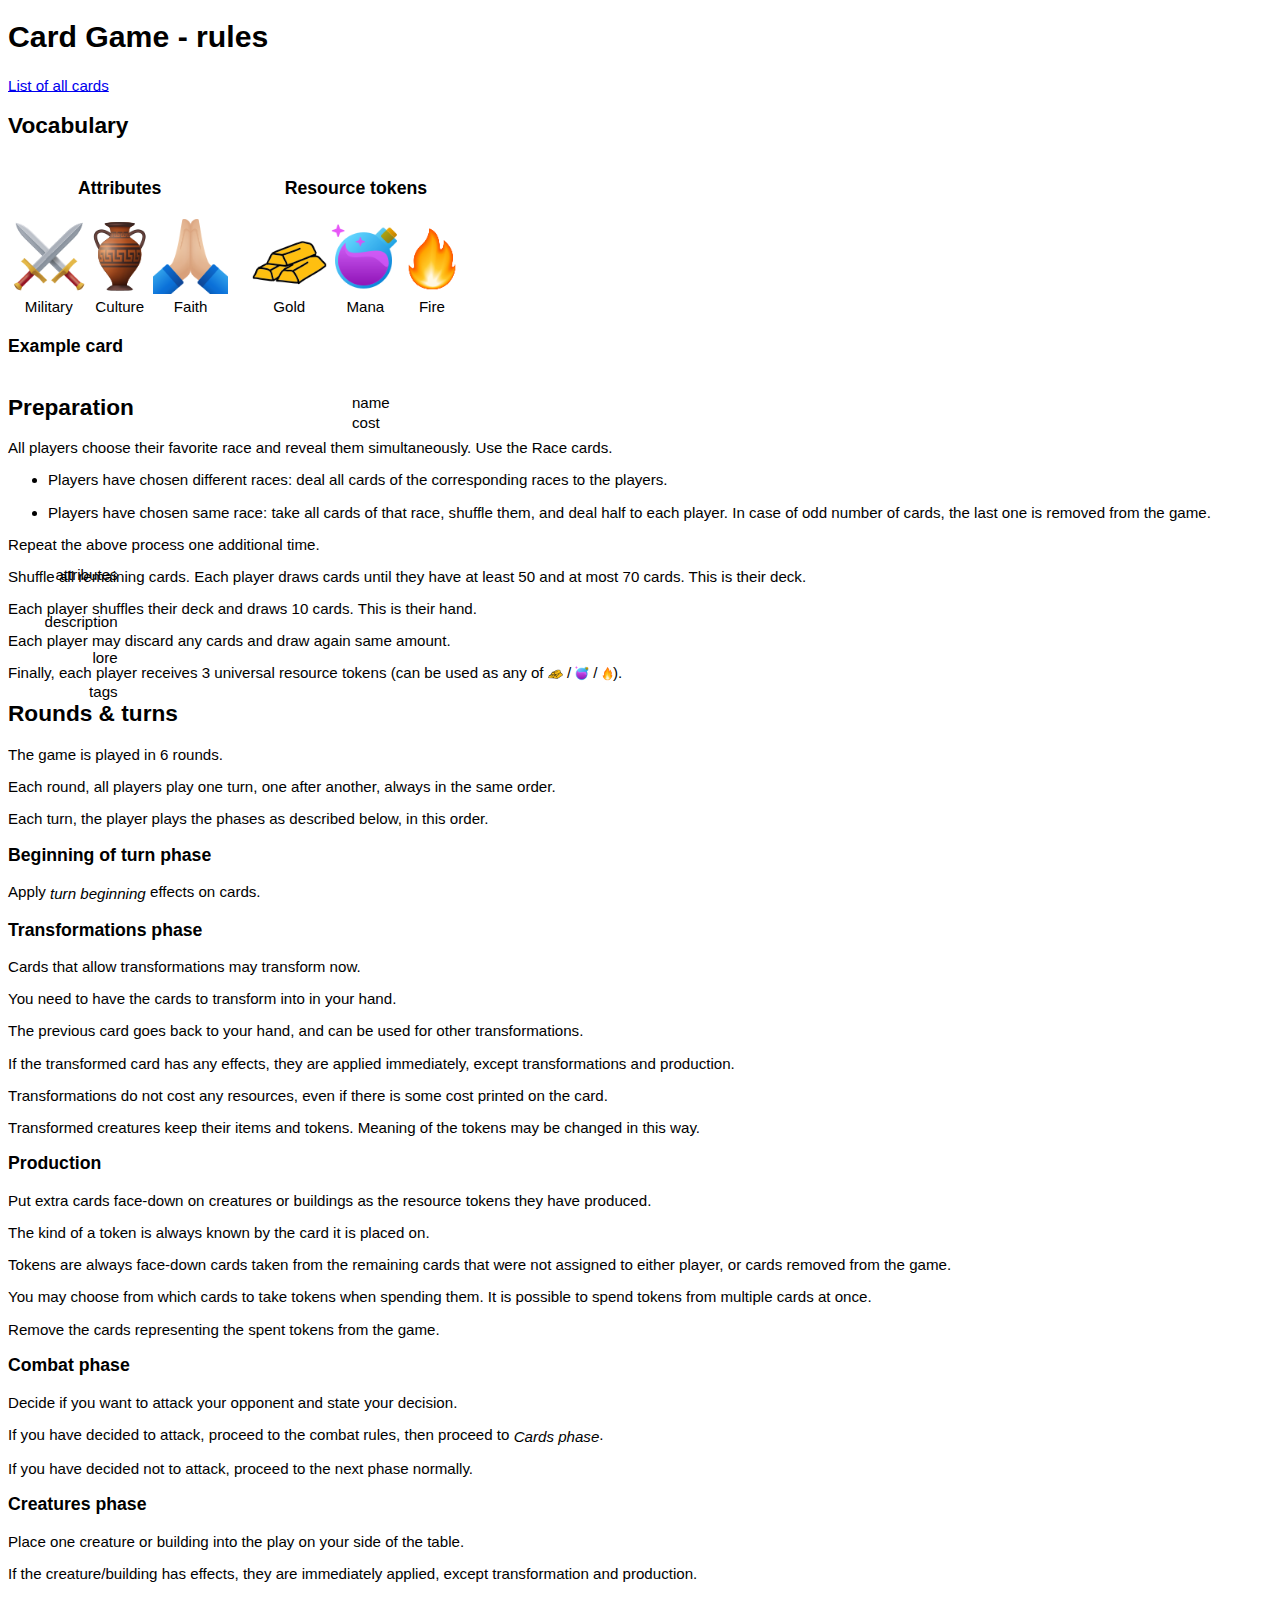
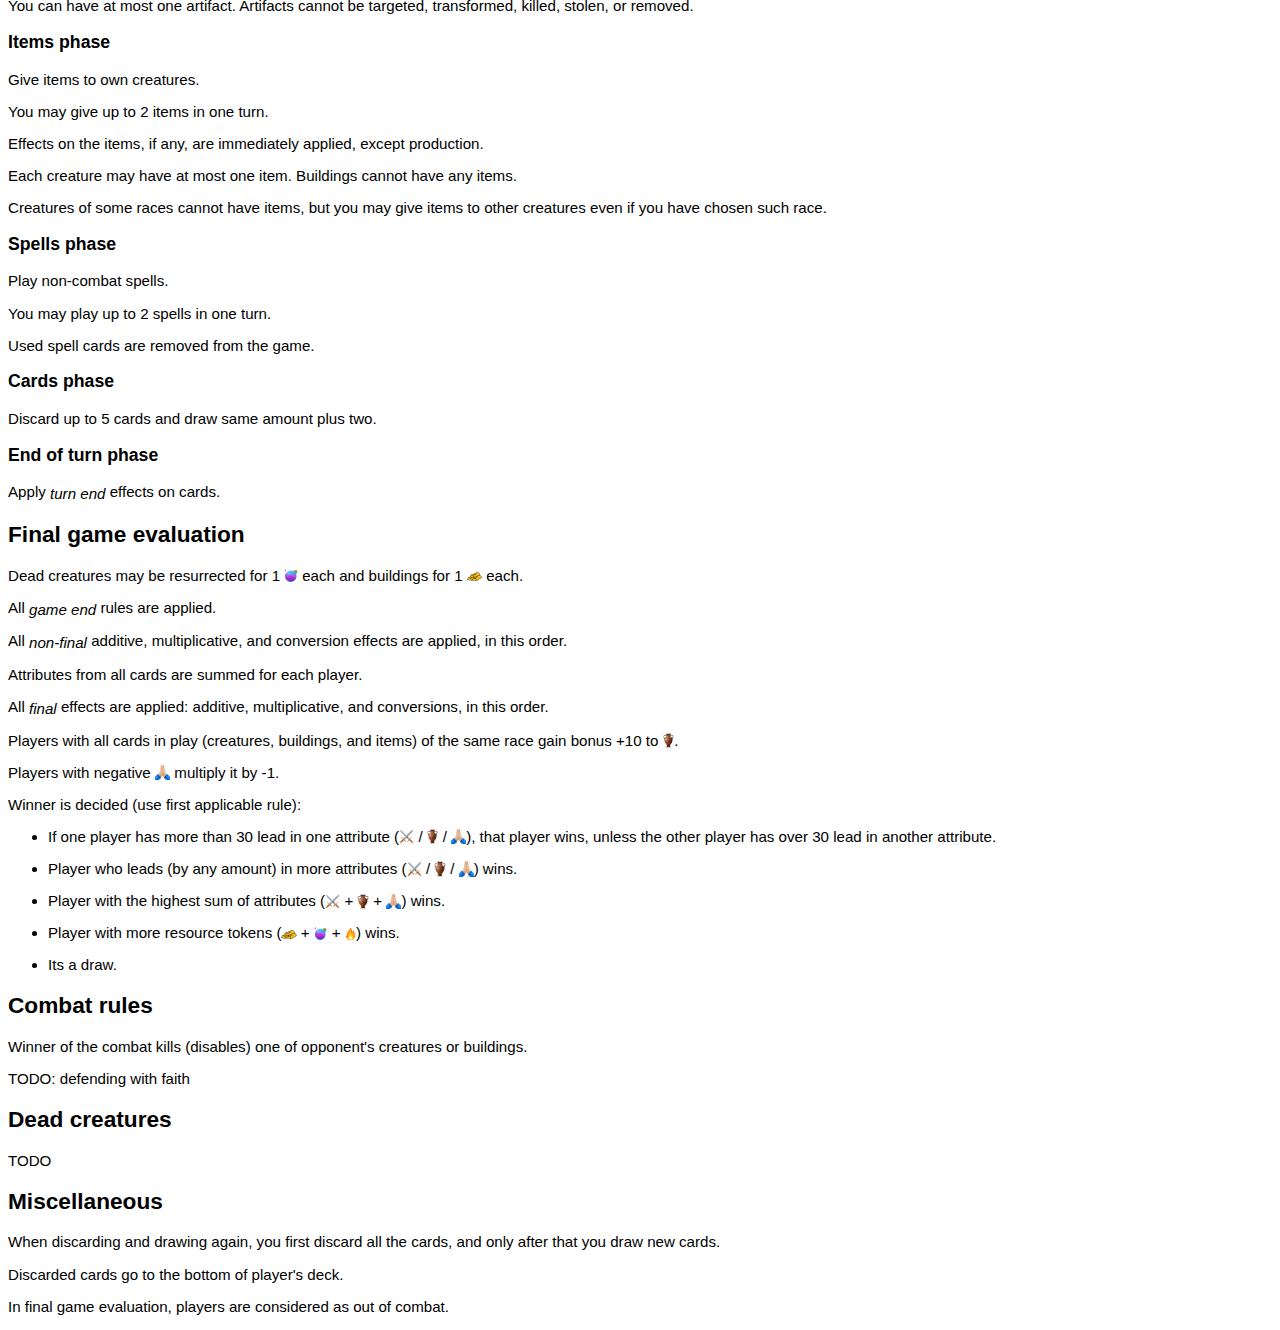
<file: docs/index.html>
<!DOCTYPE html>
<html lang="en">
<head>
	<meta charset="UTF-8">
	<title>Cards Game - Rules</title>
	<link rel="stylesheet" href="common.css">
	<link rel="stylesheet" href="index.css">
	<script src="https://d3js.org/d3.v7.min.js"></script>
	<script src="common.js"></script>
	<script src="index.js"></script>
</head>
<body>

<h1>Card Game - rules</h1>
<p><a href="cards.html">List of all cards</a>

<h2>Vocabulary</h2>

<table>
<tr>
<td colspan=3><h3>Attributes</h3>
<td rowspan=3><div style="width:1em"></div>
<td colspan=3><h3>Resource tokens</h3>
</tr>
<tr>
<td><img src="media/military.png" alt="military">
<td><img src="media/culture.png" alt="culture">
<td><img src="media/faith.png" alt="faith">
<td><img src="media/gold.png" alt="gold">
<td><img src="media/mana.png" alt="mana">
<td><img src="media/fire.png" alt="fire">
</tr>
<tr>
<td>Military
<td>Culture
<td>Faith
<td>Gold
<td>Mana
<td>Fire
</tr>
</table>

<h3>Example card</h3>
<div class="examplecard_container">
<div class="examplecard_card"><div class="card" data-card-id="balrog"></div></div>
<div class="examplecard_name examplecard_right">name</div>
<div class="examplecard_cost examplecard_right">cost</div>
<div class="examplecard_attributes examplecard_left">attributes</div>
<div class="examplecard_description examplecard_left">description</div>
<div class="examplecard_lore examplecard_left">lore</div>
<div class="examplecard_tags examplecard_left">tags</div>
</div>


<h2>Preparation</h2>
<p>All players choose their favorite race and reveal them simultaneously. Use the Race cards.
<p><ul>
<li><p>Players have chosen different races: deal all cards of the corresponding races to the players.
<li><p>Players have chosen same race: take all cards of that race, shuffle them, and deal half to each player. In case of odd number of cards, the last one is removed from the game.
</ul>
<p>Repeat the above process one additional time.
<p>Shuffle all remaining cards. Each player draws cards until they have at least 50 and at most 70 cards. This is their deck.
<p>Each player shuffles their deck and draws 10 cards. This is their hand.
<p>Each player may discard any cards and draw again same amount.
<p>Finally, each player receives 3 universal resource tokens (can be used as any of <img src="media/gold.png" alt="gold"> / <img src="media/mana.png" alt="mana"> / <img src="media/fire.png" alt="fire">).


<h2>Rounds &amp; turns</h2>
<p>The game is played in 6 rounds.
<p>Each round, all players play one turn, one after another, always in the same order.
<p>Each turn, the player plays the phases as described below, in this order.

<h3>Beginning of turn phase</h3>
<p>Apply <i>turn beginning</i> effects on cards.

<h3>Transformations phase</h3>
<p>Cards that allow transformations may transform now.
<p>You need to have the cards to transform into in your hand.
<p>The previous card goes back to your hand, and can be used for other transformations.
<p>If the transformed card has any effects, they are applied immediately, except transformations and production.
<p>Transformations do not cost any resources, even if there is some cost printed on the card.
<p>Transformed creatures keep their items and tokens. Meaning of the tokens may be changed in this way.

<h3>Production</h3>
<p>Put extra cards face-down on creatures or buildings as the resource tokens they have produced.
<p>The kind of a token is always known by the card it is placed on.
<p>Tokens are always face-down cards taken from the remaining cards that were not assigned to either player, or cards removed from the game.
<p>You may choose from which cards to take tokens when spending them. It is possible to spend tokens from multiple cards at once.
<p>Remove the cards representing the spent tokens from the game.

<h3>Combat phase</h3>
<p>Decide if you want to attack your opponent and state your decision.
<p>If you have decided to attack, proceed to the combat rules, then proceed to <i>Cards phase</i>.
<p>If you have decided not to attack, proceed to the next phase normally.

<h3>Creatures phase</h3>
<p>Place one creature or building into the play on your side of the table.
<p>If the creature/building has effects, they are immediately applied, except transformation and production.
<p>You can have at most one artifact. Artifacts cannot be targeted, transformed, killed, stolen, or removed.

<h3>Items phase</h3>
<p>Give items to own creatures.
<p>You may give up to 2 items in one turn.
<p>Effects on the items, if any, are immediately applied, except production.
<p>Each creature may have at most one item. Buildings cannot have any items.
<p>Creatures of some races cannot have items, but you may give items to other creatures even if you have chosen such race.

<h3>Spells phase</h3>
<p>Play non-combat spells.
<p>You may play up to 2 spells in one turn.
<p>Used spell cards are removed from the game.

<h3>Cards phase</h3>
<p>Discard up to 5 cards and draw same amount plus two.

<h3>End of turn phase</h3>
<p>Apply <i>turn end</i> effects on cards.


<h2>Final game evaluation</h2>
<p>Dead creatures may be resurrected for 1 <img src="media/mana.png" alt="mana"> each and buildings for 1 <img src="media/gold.png" alt="gold"> each.
<p>All <i>game end</i> rules are applied.
<p>All <i>non-final</i> additive, multiplicative, and conversion effects are applied, in this order.
<p>Attributes from all cards are summed for each player.
<p>All <i>final</i> effects are applied: additive, multiplicative, and conversions, in this order.
<p>Players with all cards in play (creatures, buildings, and items) of the same race gain bonus +10 to <img src="media/culture.png" alt="Culture">.
<p>Players with negative <img src="media/faith.png" alt="Faith"> multiply it by -1.
<p>Winner is decided (use first applicable rule):
<p><ul>
<li><p>If one player has more than 30 lead in one attribute (<img src="media/military.png" alt="M"> / <img src="media/culture.png" alt="C"> / <img src="media/faith.png" alt="F">), that player wins, unless the other player has over 30 lead in another attribute.
<li><p>Player who leads (by any amount) in more attributes (<img src="media/military.png" alt="M"> / <img src="media/culture.png" alt="C"> / <img src="media/faith.png" alt="F">) wins.
<li><p>Player with the highest sum of attributes (<img src="media/military.png" alt="M"> + <img src="media/culture.png" alt="C"> + <img src="media/faith.png" alt="F">) wins.
<li><p>Player with more resource tokens (<img src="media/gold.png" alt="G"> + <img src="media/mana.png" alt="M"> + <img src="media/fire.png" alt="F">) wins.
<li><p>Its a draw.
</ul>


<h2>Combat rules</h2>
<p>Winner of the combat kills (disables) one of opponent's creatures or buildings.
<p>TODO: defending with faith


<h2>Dead creatures</h2>
<p>TODO


<h2>Miscellaneous</h2>
<p>When discarding and drawing again, you first discard all the cards, and only after that you draw new cards.
<p>Discarded cards go to the bottom of player's deck.
<p>In final game evaluation, players are considered as out of combat.

</body>
</html>
</file>
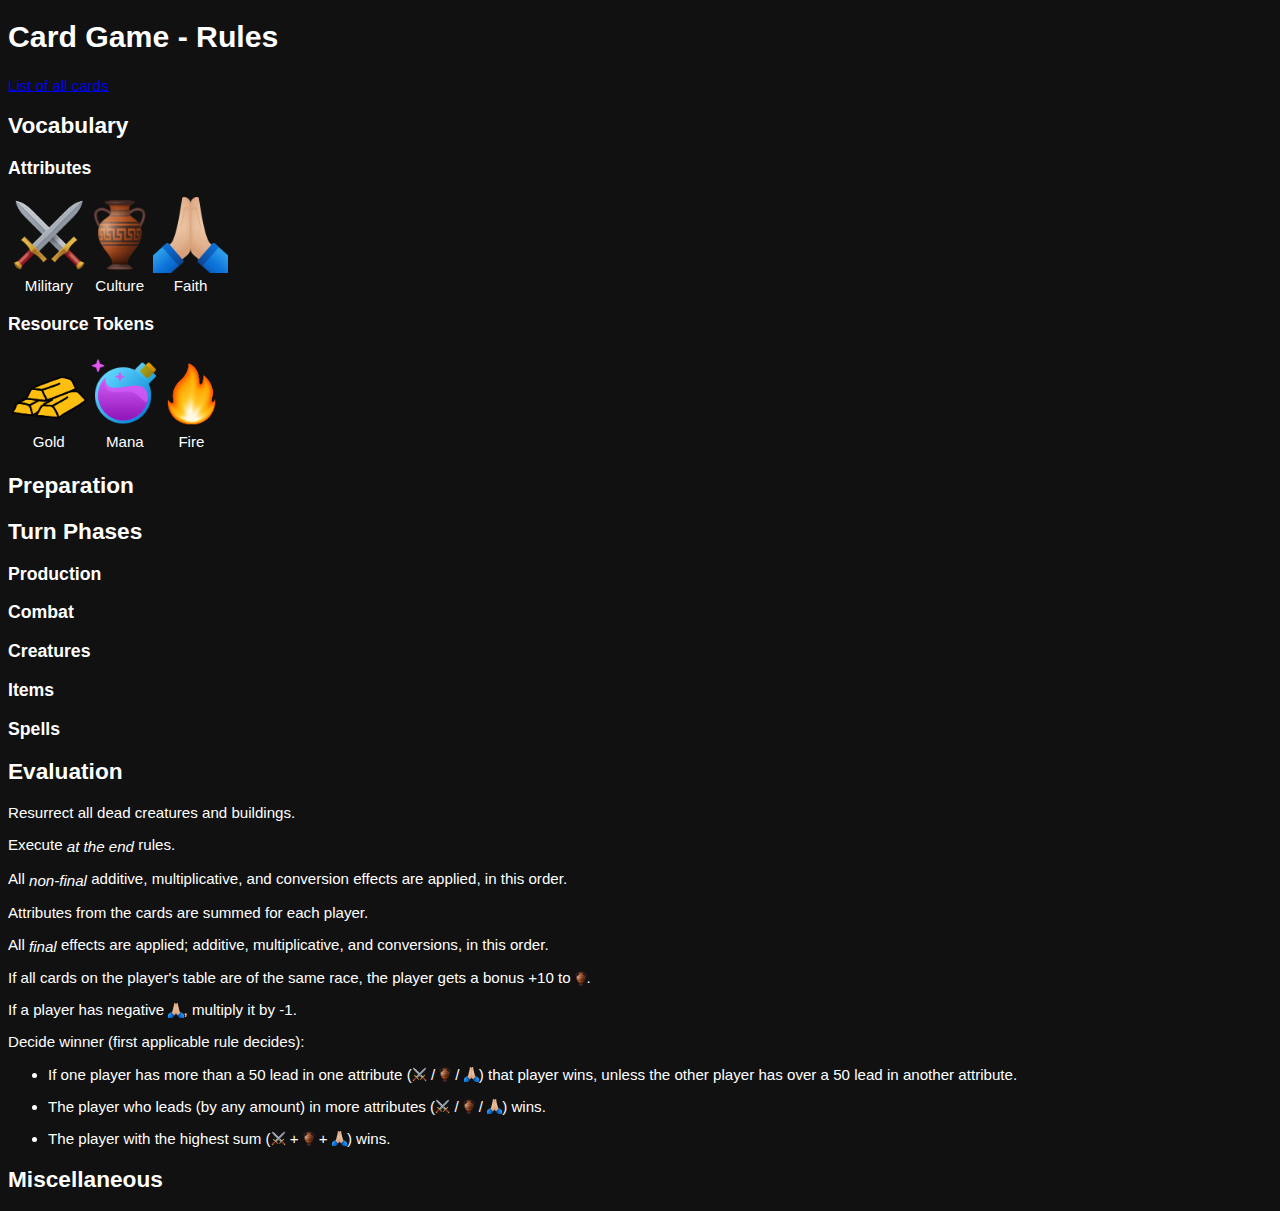
<file: public/index.html>
<!DOCTYPE html>
<html lang="en">
<head>
	<meta charset="UTF-8">
	<title>Cards Game - Rules</title>
	<link rel="stylesheet" href="common.css">
	<link rel="stylesheet" href="index.css">
	<script src="https://d3js.org/d3.v7.min.js"></script>
	<script src="common.js"></script>
	<script src="index.js"></script>
</head>
<body>

<h1>Card Game - Rules</h1>
<p><a href="cards.html">List of all cards</a>

<h2>Vocabulary</h2>

<h3>Attributes</h3>
<table>
<tr>
<td><img src="media/military.png" alt="military">
<td><img src="media/culture.png" alt="culture">
<td><img src="media/faith.png" alt="faith">
</tr>
<tr>
<td>Military
<td>Culture
<td>Faith
</tr>
</table>

<h3>Resource Tokens</h3>
<table>
<tr>
<td><img src="media/gold.png" alt="gold">
<td><img src="media/mana.png" alt="mana">
<td><img src="media/fire.png" alt="fire">
</tr>
<tr>
<td>Gold
<td>Mana
<td>Fire
</tr>
</table>


<h2>Preparation</h2>


<h2>Turn Phases</h2>

<h3>Production</h3>

<h3>Combat</h3>

<h3>Creatures</h3>

<h3>Items</h3>

<h3>Spells</h3>


<h2>Evaluation</h2>
<p>Resurrect all dead creatures and buildings.
<p>Execute <i>at the end</i> rules.
<p>All <i>non-final</i> additive, multiplicative, and conversion effects are applied, in this order.
<p>Attributes from the cards are summed for each player.
<p>All <i>final</i> effects are applied; additive, multiplicative, and conversions, in this order.
<p>If all cards on the player's table are of the same race, the player gets a bonus +10 to <img src="media/culture.png" alt="Culture">.
<p>If a player has negative <img src="media/faith.png" alt="Faith">, multiply it by -1.
<p>Decide winner (first applicable rule decides):
<ul>
<li><p>If one player has more than a 50 lead in one attribute (<img src="media/military.png" alt="M"> / <img src="media/culture.png" alt="C"> / <img src="media/faith.png" alt="F">) that player wins, unless the other player has over a 50 lead in another attribute.
<li><p>The player who leads (by any amount) in more attributes (<img src="media/military.png" alt="M"> / <img src="media/culture.png" alt="C"> / <img src="media/faith.png" alt="F">) wins.
<li><p>The player with the highest sum (<img src="media/military.png" alt="M"> + <img src="media/culture.png" alt="C"> + <img src="media/faith.png" alt="F">) wins.
</ul>


<h2>Miscellaneous</h2>



</body>
</html>
</file>
<file: docs/common.css>
@font-face {
	font-family: cardFontDefault;
	src: url('https://fonts.cdnfonts.com/s/46658/Manrope-Regular.woff');
}

@font-face {
	font-family: cardFontName;
	src: url('https://fonts.cdnfonts.com/s/96456/TT Prosto Sans Trial Bold.woff');
}

@font-face {
	font-family: cardFontLore;
	src: url('https://fonts.gstatic.com/s/indieflower/v17/m8JVjfNVeKWVnh3QMuKkFcZVaUuH.woff2');
}

@font-face {
	font-family: cardFontTags;
	src: url('https://fonts.cdnfonts.com/s/96299/DeckardRegular_1_.woff');
}

:root {
	--back-color: rgba(250, 235, 215, 0.75);
	--box-shadow: 0 0 0.3mm 0.2mm gray;
}

* {
	vertical-align: middle
}

.card {
	display: block;
	position: relative;
	width: 60mm;
	line-height: 1.15;
	overflow: hidden;
	color: black;
	background-color: rgb(17, 17, 17);
	font-family: cardFontDefault;
}

.card .container {
	position: relative;
	width: 54mm;
	height: 83mm;
	margin: 3mm auto;
	padding: 0mm;
	border: 0.2mm solid white;
	border-radius: 2mm;
	background-image: url("media/background.jpg");
	background-repeat: repeat;
	background-size: 20mm 20mm;
	overflow: hidden;
}

.card div.picture {
	width: 54mm;
	height: 54mm;
	line-height: 50mm;
	text-align: center;
	color: white;
}

.card div.picture img {
	width: 100%;
	height: 100%;
	object-fit: cover;
	border-radius: 2mm;
}

.card div.name {
	position: absolute;
	right: 2.5mm;
	top: 2mm;
	padding: 1mm 4mm;
	border-radius: 1mm;
	background-color: var(--back-color);
	box-shadow: var(--box-shadow);
	font-family: cardFontName;
	font-size: 3mm;
	text-align: center;
}

.card div.name::before, .card div.name::after {
	content: "";
	position: absolute;
	width: 2.45mm;
	top: 0.2mm;
	bottom: 0.2mm;
	border-radius: 0.75mm;
	background: url("media/gem.png") no-repeat;
	background-size: 5mm 5mm;
	opacity: 0.6;
}

.card div.name::before {
	left: 0mm;
	background-position: right;
}

.card div.name::after {
	right: 0mm;
	background-position: left;
}

.card div.costs {
	position: absolute;
	right: 2.5mm;
	top: 8.3mm;
	padding: 0.2mm 1.2mm;
	border-radius: 1mm;
	background-color: var(--back-color);
	box-shadow: var(--box-shadow);
	font-size: 3mm;
	text-align: center;
}

.card div.stats {
	position: absolute;
	left: 2.5mm;
	bottom: 31.2mm;
	padding: 0.2mm 1.2mm;
	border-radius: 1mm;
	background-color: var(--back-color);
	box-shadow: var(--box-shadow);
	font-size: 3mm;
	text-align: center;
}

.card div.box {
	position: absolute;
	left: 0.5mm;
	right: 0.5mm;
	top: 54mm;
	bottom: 3.75mm;
	padding: 0.5mm 1.5mm;
	border-radius: 2mm;
	background-color: var(--back-color);
	box-shadow: var(--box-shadow);
	display: flex;
	flex-direction: column;
	justify-content: space-evenly;
	align-items: stretch;
}

.card div.box br {
	content: "";
	display: block;
	margin-bottom: 0.4mm;
}

.card div.description {
	font-size: 2.5mm;
}

.card div.lore {
	font-family: cardFontLore, cursive;
	font-size: 2.3mm;
	text-align: center;
}

.card div.lore::before {
	content: open-quote;
}

.card div.lore::after {
	content: close-quote;
}

.card div.tags {
	position: absolute;
	left: 9mm;
	right: 9mm;
	bottom: -0.1mm;
	padding: 0.7mm 1mm;
	border-top-left-radius: 1mm;
	border-top-right-radius: 1mm;
	background-color: var(--back-color);
	box-shadow: var(--box-shadow);
	font-family: cardFontTags;
	font-size: 2mm;
	text-align: center;
	text-transform: uppercase;
}

.card div.separator {
	position: absolute;
	top: 50.8mm;
	height: 6mm;
	left: 2mm;
	right: 2mm;
}

.card div.separator img {
	width: 100%;
	height: 100%;
	object-fit: cover;
}

.card .costs img, .card .stats img, .card .description img {
	height: 2.5mm;
	margin-top: -0.6mm;
}

.card.tag-item .container {
	background-image: url("media/background-item.jpg");
}
.card.tag-spell .container {
	background-image: url("media/background-spell.jpg");
}

.card.tag-item div.name::before, .card.tag-item div.name::after {
	background-image: url("media/gem-item.png");
}
.card.tag-spell div.name::before, .card.tag-spell div.name::after {
	background-image: url("media/gem-spell.png");
}

.card.tag-artifact .tags {
	background-color: rgba(250, 250, 250, 0.85);
}

.card .corner {
	position: absolute;
	display: block;
	width: 0.5mm;
	height: 0.5mm;
	background-color: gray;
}
.card .corner.top {
	top: 0;
}
.card .corner.bottom {
	bottom: 0mm;
}
.card .corner.left {
	left: 0;
}
.card .corner.right {
	right: 0mm;
}

.card div.cardscount {
	position: absolute;
	top: 0;
	left: 10mm;
	padding: 0.1mm 0.5mm;
	color: white;
	background-color: black;
	display: none;
}

@media screen {
	.card {
		border-radius: 2mm;
	}

	.card.showcardscount div.cardscount {
		display: block;
	}
}
</file>
<file: docs/index.css>
body {
	font-family: Arial, sans-serif;
	font-size: 4mm;
}

img {
	height: 4mm;
	margin-top: -0.6mm;
}

table {
	text-align: center;
}

table img {
	height: 20mm;
}

.examplecard_container {
	position: relative;
}

.examplecard_card {
	padding-left: 30mm;
}

.examplecard_name {
	position: absolute;
	left: 90mm;
	top: 5mm;
}

.examplecard_cost {
	position: absolute;
	left: 90mm;
	top: 10.5mm;
}

.examplecard_attributes {
	position: absolute;
	left: 30mm;
	top: 50.5mm;
}

.examplecard_description {
	position: absolute;
	left: 30mm;
	top: 63mm;
}

.examplecard_lore {
	position: absolute;
	left: 30mm;
	top: 72.5mm;
}

.examplecard_tags {
	position: absolute;
	left: 30mm;
	top: 81.5mm;
}

.examplecard_right {
	margin-left: 1mm;
}

.examplecard_left {
	width: 30mm;
	margin-left: -31mm;
	text-align: right;
}
</file>
<file: public/common.css>
* {
	vertical-align: middle
}

body {
	background-color: rgb(17, 17, 17);
}

.card {
	width: 60mm;
	line-height: 1.15;
}

.card .container {
	position: relative;
	width: 54mm;
	height: 82mm;
	margin: 3mm auto;
	padding: 0mm;
	border: 0.2mm solid white;
	border-radius: 2mm;
	background-image: url("media/background.jpg");
	background-repeat: repeat;
	background-size: 20mm 20mm;
	overflow: hidden;
}

.card div.picture {
	width: 54mm;
	height: 54mm;
	line-height: 50mm;
	text-align: center;
	color: white;
}

.card div.picture img {
	width: 100%;
	height: 100%;
	object-fit: cover;
	border-radius: 2mm;
}

.card div.name {
	position: absolute;
	top: 2mm;
	right: 4mm;
	padding: 1mm 4mm;
	border: 0.2mm solid gray;
	border-radius: 1mm;
	background-color: rgba(250, 235, 215, 0.85);
	font-family: "Brush Script MT", cursive;
	font-size: 3mm;
	text-align: center;
}

.card div.name::before, .card div.name::after {
	content: "";
	position: absolute;
	width: 2.45mm;
	top: 0.2mm;
	bottom: 0.2mm;
	border-radius: 0.5mm;
	background: url("media/gem.png") no-repeat;
	background-size: 5mm 5mm;
	opacity: 0.6;
}

.card div.name::before {
	left: 0mm;
	background-position: right;
}

.card div.name::after {
	right: 0mm;
	background-position: left;
}

.card div.costs {
	position: absolute;
	left: 0.8mm;
	top: 1.5mm;
	padding: 1.3mm 1mm;
	border: 0.2mm solid gray;
	border-radius: 2.8mm;
	background-color: rgba(250, 235, 215, 0.85);
	font-family: Garamond, serif;
	font-size: 3mm;
	text-align: center;
}

.card div.stats {
	position: absolute;
	left: 2.5mm;
	bottom: 28.5mm;
	padding: 0.2mm 1.5mm;
	border: 0.2mm solid gray;
	border-radius: 1mm;
	background-color: rgba(250, 235, 215, 0.85);
	font-family: Garamond, serif;
	font-size: 3mm;
	text-align: center;
}

.card div.box {
	position: absolute;
	left: 0.5mm;
	right: 0.5mm;
	top: 54.3mm;
	bottom: 3.75mm;
	padding: 0.5mm 1mm;
	border: 0.2mm solid gray;
	border-radius: 2mm;
	background-color: rgba(250, 235, 215, 0.85);
	font-family: Arial, sans-serif;
	display: flex;
	flex-direction: column;
	justify-content: space-evenly;
	align-items: stretch;
}

.card div.box br {
	content: "";
	display: block;
	margin-bottom: 0.4mm;
}

.card div.description {
	font-size: 2.5mm;
}

.card div.lore {
	font-style: italic;
	font-size: 2.3mm;
}

.card div.tags {
	position: absolute;
	left: 10mm;
	right: 10mm;
	bottom: -0.1mm;
	padding: 0.15mm 2mm;
	border: 0.2mm solid gray;
	border-top-left-radius: 1mm;
	border-top-right-radius: 1mm;
	background-color: rgba(250, 235, 215, 0.85);
	font-family: Georgia, serif;
	font-size: 2.5mm;
	text-align: center;
}

.card div.separator {
	position: absolute;
	top: 51.5mm;
	height: 6mm;
	left: 2mm;
	right: 2mm;
}

.card div.separator img {
	width: 100%;
	height: 100%;
	object-fit: cover;
}

.card .costs img, .card .stats img, .card .description img {
	height: 2.5mm;
	margin-top: -0.6mm;
}

.card.tag-item .container {
	background-image: url("media/background-item.jpg");
}

.card.tag-spell .container {
	background-image: url("media/background-spell.jpg");
}

.card.tag-item div.name::before, .card.tag-item div.name::after {
	background-image: url("media/gem-item.png");
}

.card.tag-spell div.name::before, .card.tag-spell div.name::after {
	background-image: url("media/gem-spell.png");
}

.card.tag-artifact .tags, .card.tag-artifact .name {
	background-color: rgba(250, 250, 250, 0.85);
}
</file>
<file: public/index.css>
body {
	color: white;
	font-family: Arial, sans-serif;
	font-size: 4mm;
}

img {
	height: 4mm;
	margin-top: -0.6mm;
}

table {
	text-align: center;
}

table img {
	height: 20mm;
}
</file>
